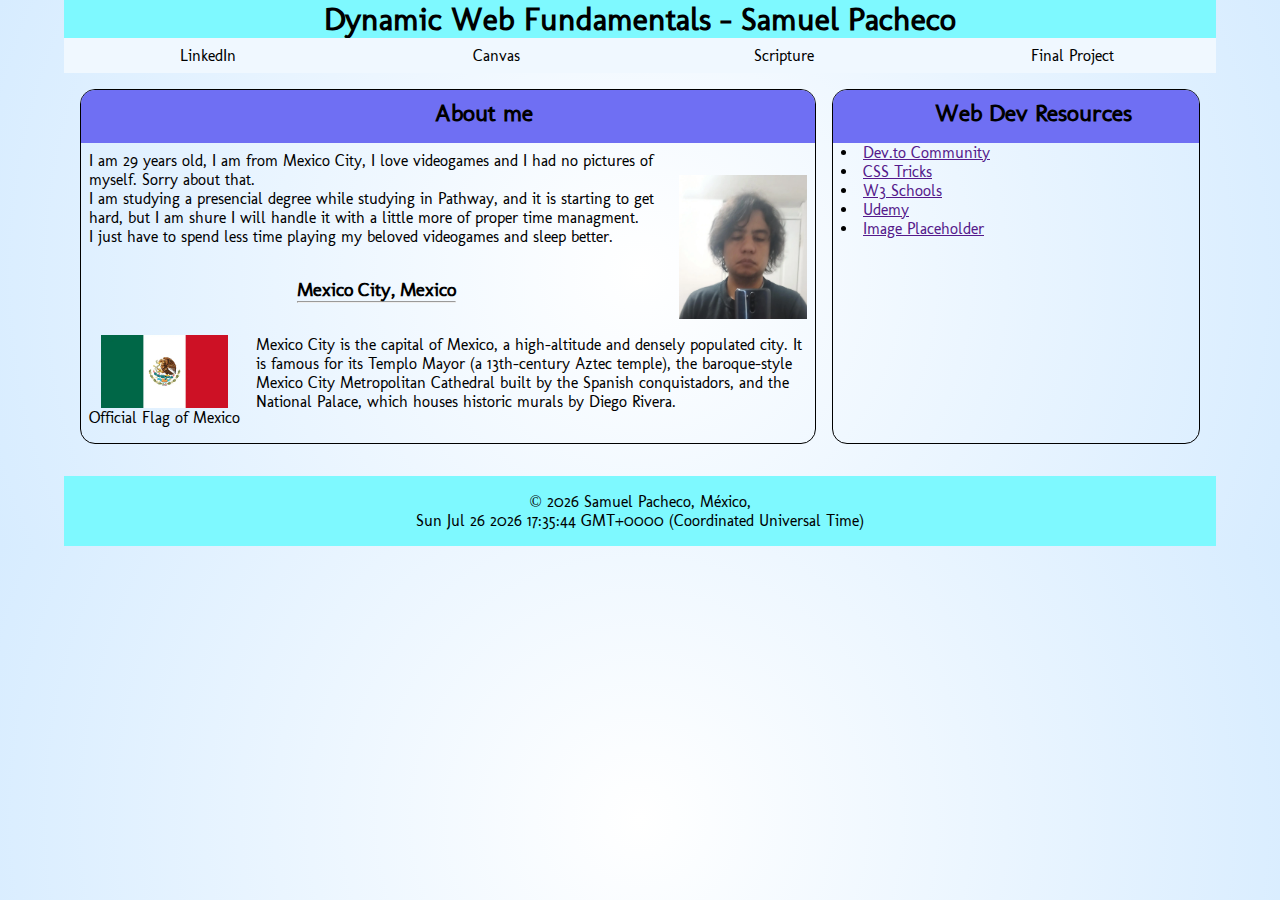
<file: index.html>
<!DOCTYPE html>
<html lang="en">

<head>
    <meta charset="UTF-8">
    <meta name="viewport" content="width=device-width, initial-scale=1.0">
    <meta name="title" content="WDD 131 – Dynamic Web Fundamentals - Samuel Pacheco">
    <meta name="description" content="Home page of WDD 131 – Dynamic Web Fundamentals | Samuel Pacheco">
    <meta name="author" content="Samuel Pacheco">
    <link rel="stylesheet" href="styles/base.css">
    <script src="scripts/getdates.js" defer></script>
    <link rel="preconnect" href="https://fonts.googleapis.com">
    <link rel="preconnect" href="https://fonts.gstatic.com" crossorigin>
    <link href="https://fonts.googleapis.com/css2?family=Fontdiner+Swanky&family=Molengo&display=swap" rel="stylesheet">
    <link rel="icon" href="images/favicon.ico">
    <meta property="og:title" content="Home | Samuel Pacheco" />
    <meta property="og:type" content="website"/>
    <meta property="og:image" content="https://samuelpf95.github.io/wdd231/images/cdmx.webp" />
    <meta property="og:url" content="https://samuelpf95.github.io/wdd231/" />
    <meta name="twitter:card" content="summary_large_image" />
    <meta name="twitter:title" content="Home | Samuel Pacheco" />
    <meta name="twitter:description" content="Home page of WDD 231 course by Samuel Pacheco" />
    <meta name="twitter:image" content="https://samuelpf95.github.io/wdd231/images/cdmx.webp" />
    <title>Home | Samuel Pacheco | wdd 231</title>
</head>

<body>
    <header>
        <h1>Dynamic Web Fundamentals - Samuel Pacheco</h1>
    <div>
        <nav id="menu">
            <ul class="list">
                <li><a href="https://www.linkedin.com/in/samuel-pacheco-49a906316/">LinkedIn</a></li>
                <li><a href="https://byupw.instructure.com/">Canvas</a></li>
                <li><a href="https://www.churchofjesuschrist.org/study/scriptures/bofm/2-ne/4?lang=eng&id=p27-p30#p27">Scripture</a></li>
                <li><a href="#">Final Project</a></li>
            </ul>
        </nav>
    </div>
    </header>
        <main id="index">
            <section class="card"  id="s1">
                <h2 id="stitle" class="sectiontitle">About me</h2>
                <div id="divs1"><p id="desc">I am 29 years old, I am from Mexico City, I love videogames and I had no pictures of myself. Sorry about
                that. <br>I am studying a presencial degree while studying in Pathway, and it is starting to get hard, but I am
                shure I will handle it with a little more of proper time managment. <br>
                I just have to spend less time playing my beloved videogames and sleep better. <br>
                </p>
                <img src="images/profile.webp" alt="Profile picture" id="ppicture">
                <h3 id="mxtitle">Mexico City, Mexico <hr></h3>
                <figure id="flag"><img src="images/flag.webp" alt="Mexico Flag"> <figcaption>Official Flag of Mexico</figcaption></figure>
                <p id="mx">Mexico City is the capital of Mexico, a high-altitude and densely populated city. It is famous for its
                Templo Mayor (a 13th-century Aztec temple), the baroque-style Mexico City Metropolitan Cathedral built
                by the Spanish conquistadors, and the National Palace, which houses historic murals by Diego Rivera.</p></div>
            </section>
            <section class="card" id="s2">
                <h2 class="sectiontitle">Web Dev Resources</h2>
                <div>
                <ul>
                    <li><a href="">Dev.to Community</a></li>
                    <li><a href="">CSS Tricks</a></li>
                    <li><a href="">W3 Schools</a></li>
                    <li><a href="">Udemy</a></li>
                    <li><a href="">Image Placeholder</a></li>
                </ul>
                </div>
            </section>
        </main>
    </div>
    <footer>
        <p class>
            &copy; <span id="currentyear"></span>
            Samuel Pacheco, México, 
        </p>
        <p id="lastModified">
        </p>
    </footer>
</body>
</html>
<!---->
</file>
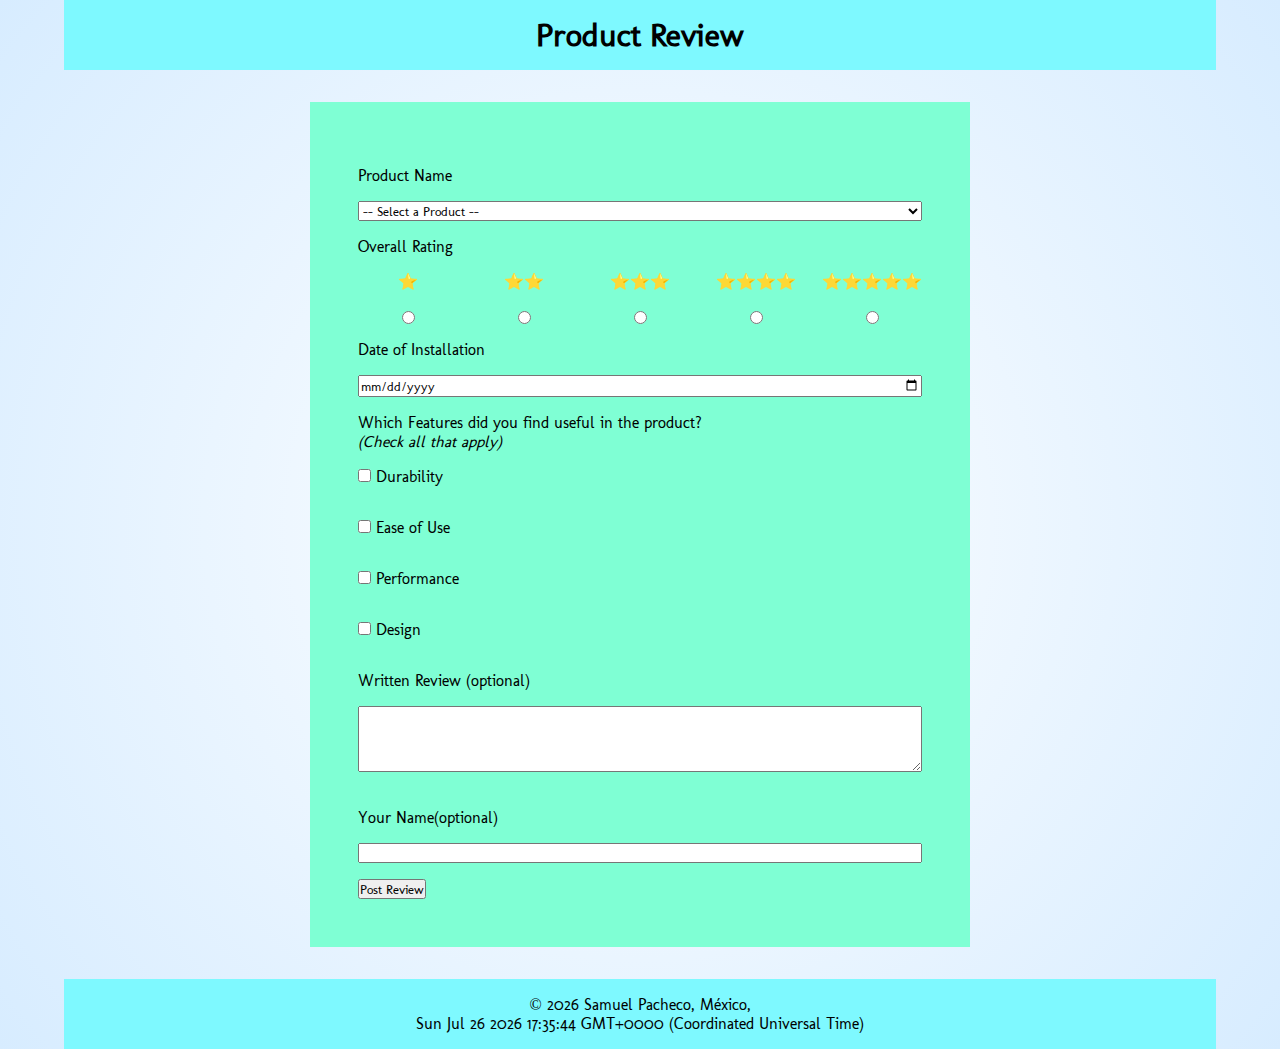
<file: form.html>
<!DOCTYPE html>
<html lang="en">

<head>
    <meta charset="UTF-8">
    <meta name="viewport" content="width=device-width, initial-scale=1.0">
    <meta name="title" content="WDD 131 – Dynamic Web Fundamentals - Form | Samuel Pacheco">
    <meta name="description" content="Form – Dynamic Web Fundamentals | Places - Samuel Pacheco">
    <meta name="author" content="Samuel Pacheco">
    <link rel="stylesheet" href="styles/form.css">
    <script src="scripts/form.js" defer></script>
    <script src="scripts/getdates.js" defer></script>
    <link rel="preconnect" href="https://fonts.googleapis.com">
    <link rel="preconnect" href="https://fonts.gstatic.com" crossorigin>
    <link href="https://fonts.googleapis.com/css2?family=Fontdiner+Swanky&family=Molengo&display=swap" rel="stylesheet">
    <title>Product Review</title>
</head>

<body>
    <header>
        <h1>Product Review</h1>
    </header>
    <main>
        <form action="review.html" method="get">
            <label for="product">Product Name</label><br>
            <select name="product" id="product"></select>
            <p>Overall Rating</p>
            <div id="or">
                <div class="rating-item">
                    <label for="1">⭐</label>
                    <input type="radio" name="rating" id="1" value="1" required>
                </div>
                <div class="rating-item">
                    <label for="2">⭐⭐</label>
                    <input type="radio" name="rating" id="2" value="2">
                </div>
                <div class="rating-item">
                    <label for="3">⭐⭐⭐</label>
                    <input type="radio" name="rating" id="3" value="3">
                </div>
                <div class="rating-item">
                    <label for="4">⭐⭐⭐⭐</label>
                    <input type="radio" name="rating" id="4" value="4">
                </div>
                <div class="rating-item">
                    <label for="5">⭐⭐⭐⭐⭐</label>
                    <input type="radio" name="rating" id="5" value="5">
                </div>
            </div>
            <label for="date">Date of Installation</label><br>
            <input type="date" name="date" id="date" required>
            <p>Which Features did you find useful in the product? <i><br>(Check all that apply)</i></p>
            <div>
                <input type="checkbox" name="features" id="Durability" value="Durability">
                <label for="Durability">Durability</label><br>

                <input type="checkbox" name="features" id="EaseOfUse" value="Ease of Use">
                <label for="EaseOfUse">Ease of Use</label><br>

                <input type="checkbox" name="features" id="Performance" value="Performance">
                <label for="Performance">Performance</label><br>

                <input type="checkbox" name="features" id="Design" value="Design">
                <label for="Design">Design</label><br>
            </div>
            <label for="wr">Written Review <span>(optional)</span></label>
            <textarea name="wr" id="wr" rows="4" cols="50"></textarea><br>
            <label for="name">Your Name<span>(optional)</span></label>
            <input type="text" name="name" id="name"><br>
            <input type="submit" value="Post Review">
        </form>
    </main>
    <footer>
        <p class>
            &copy; <span id="currentyear"></span>
            Samuel Pacheco, México,
        </p>
        <p id="lastModified">
        </p>
    </footer>
</body>

</html>
</file>
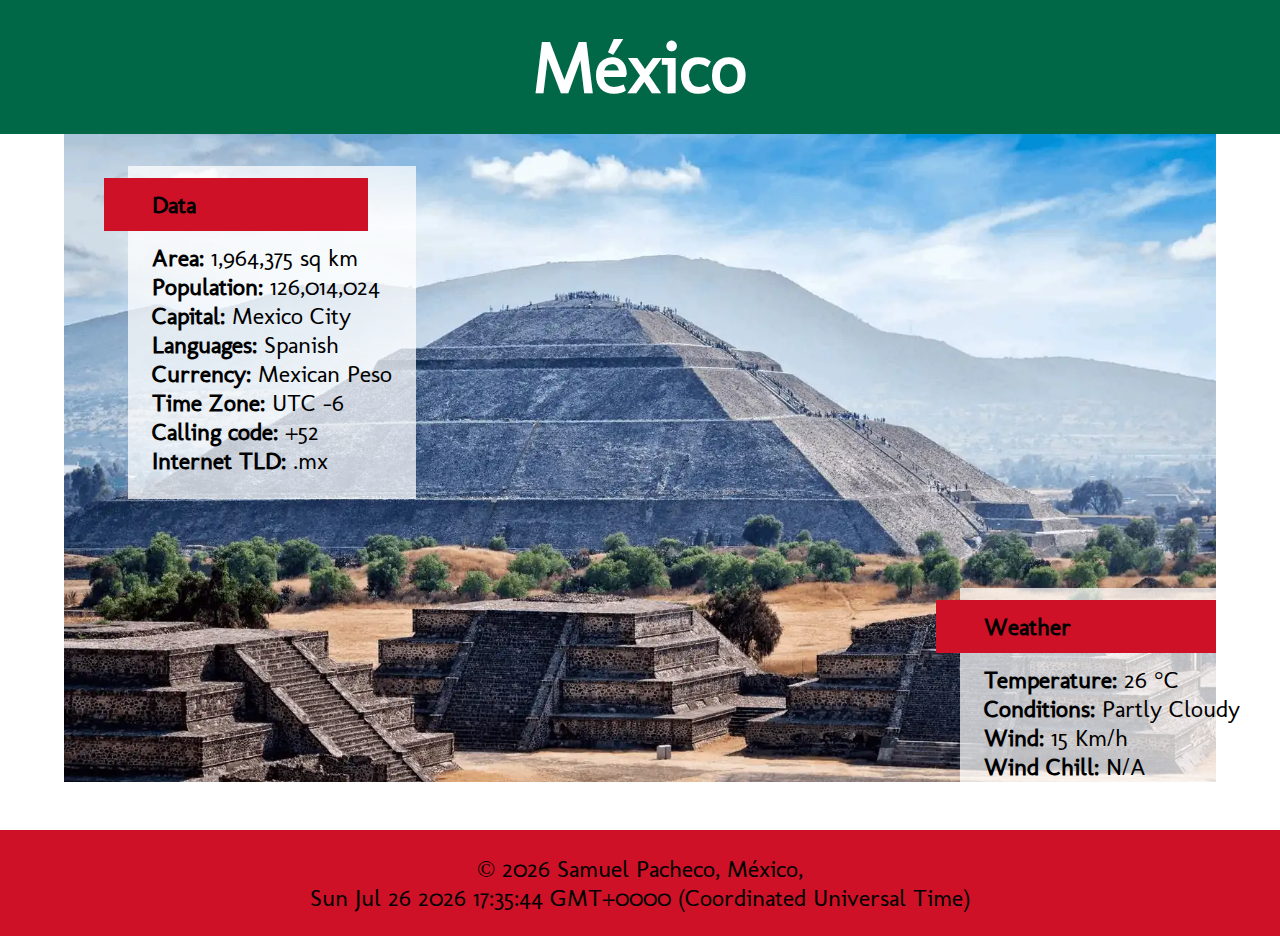
<file: place.html>
<!DOCTYPE html>
<html lang="en">

<head>
    <meta charset="UTF-8">
    <meta name="viewport" content="width=device-width, initial-scale=1.0">
    <meta name="title" content="WDD 131 – Dynamic Web Fundamentals - Samuel Pacheco">
    <meta name="description" content="Home page of WDD 131 – Dynamic Web Fundamentals | Places - Samuel Pacheco">
    <meta name="author" content="Samuel Pacheco">
    <link rel="stylesheet" href="styles/places.css">
    <script src="scripts/getdates.js" defer></script>
    <script src="scripts/windchill.js" defer></script>
    <link rel="preconnect" href="https://fonts.googleapis.com">
    <link rel="preconnect" href="https://fonts.gstatic.com" crossorigin>
    <link href="https://fonts.googleapis.com/css2?family=Fontdiner+Swanky&family=Molengo&display=swap" rel="stylesheet">
    <title>WDD 131 – Dynamic Web Fundamentals | Places- Samuel Pacheco</title>
</head>
<body>
    <header>
        <h1>México</h1>
    </header>
    <main>
        <picture class="hero">
            <source srcset="images/hero_image.webp" media="(min-width: 640px)">
            <img src="images/small_pyramid.webp" alt="Pyramids in Mexico">
        </picture>
        <section id="section1">
            <h2>Data</h2>
            <ul>
                <li><span class="bold">Area: </span>1,964,375 sq km</li>
                <li><span class="bold">Population: </span>126,014,024</li>
                <li><span class="bold">Capital: </span>Mexico City</li>
                <li><span class="bold">Languages: </span>Spanish</li>
                <li><span class="bold">Currency: </span>Mexican Peso</li>
                <li><span class="bold">Time Zone: </span>UTC -6</li>
                <li><span class="bold">Calling code: </span>+52</li>
                <li><span class="bold">Internet TLD: </span>.mx</li>
            </ul>
        </section>
        <section id="section2">
            <h2>Weather</h2>
            <img src="images/cloudy.svg" alt="cloudy icon" id="cicon">
            <ul>
                <li><span class="bold">Temperature: </span><span id="temp">26</span> °C</li>
                <li><span class="bold">Conditions: </span>Partly Cloudy</li>
                <li><span class="bold">Wind: </span><span id="wspeed">15</span> Km/h</li>
                <li><span class="bold">Wind Chill: </span><span id="wchill"></span></li>
            </ul>
        </section>
    </main>
    <footer>
        <p class>
            &copy; <span id="currentyear"></span>
            Samuel Pacheco, México, 
        </p>
        <p id="lastModified">
        </p>
    </footer>
</body>
</html>
</file>
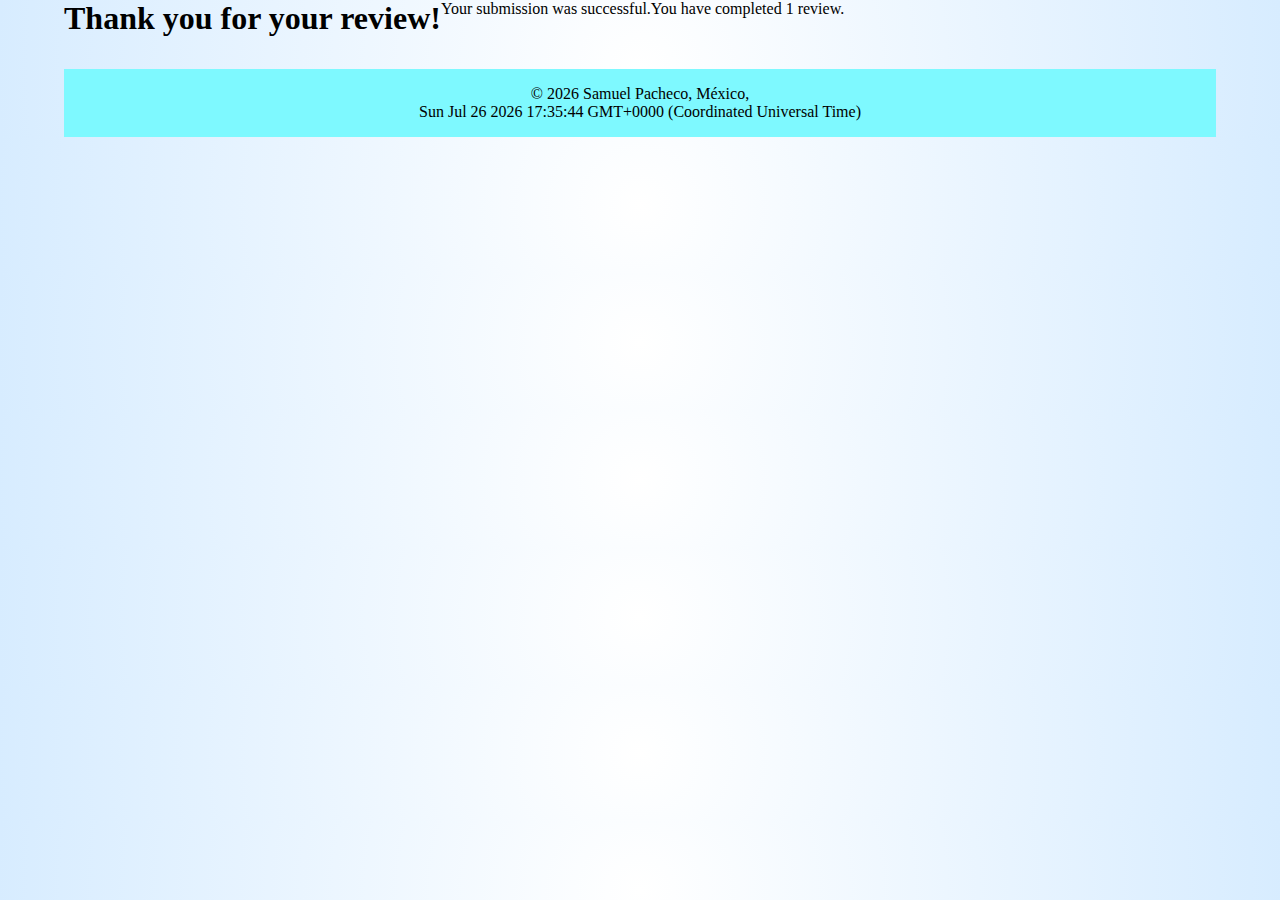
<file: review.html>
<!DOCTYPE html>
<html lang="en">

<head>
    <meta charset="UTF-8">
    <meta name="viewport" content="width=device-width, initial-scale=1.0">
    <meta name="title" content="WDD 131 – Dynamic Web Fundamentals - Submit | Samuel Pacheco">
    <meta name="description" content="Form – Dynamic Web Fundamentals | Places - Samuel Pacheco">
    <meta name="author" content="Samuel Pacheco">
    <link rel="stylesheet" href="styles/form.css">
    <script src="scripts/count.js" defer></script>
    <script src="scripts/getdates.js" defer></script>
    <title>Product Review</title>
</head>

<body>
    <main>
        <h1>Thank you for your review!</h1>
        <p>Your submission was successful.</p>
        <div id="review-count"></div>
    </main>
    <footer>
        <p class>
            &copy; <span id="currentyear"></span>
            Samuel Pacheco, México,
        </p>
        <p id="lastModified">
        </p>
    </footer>
</body>
</file>
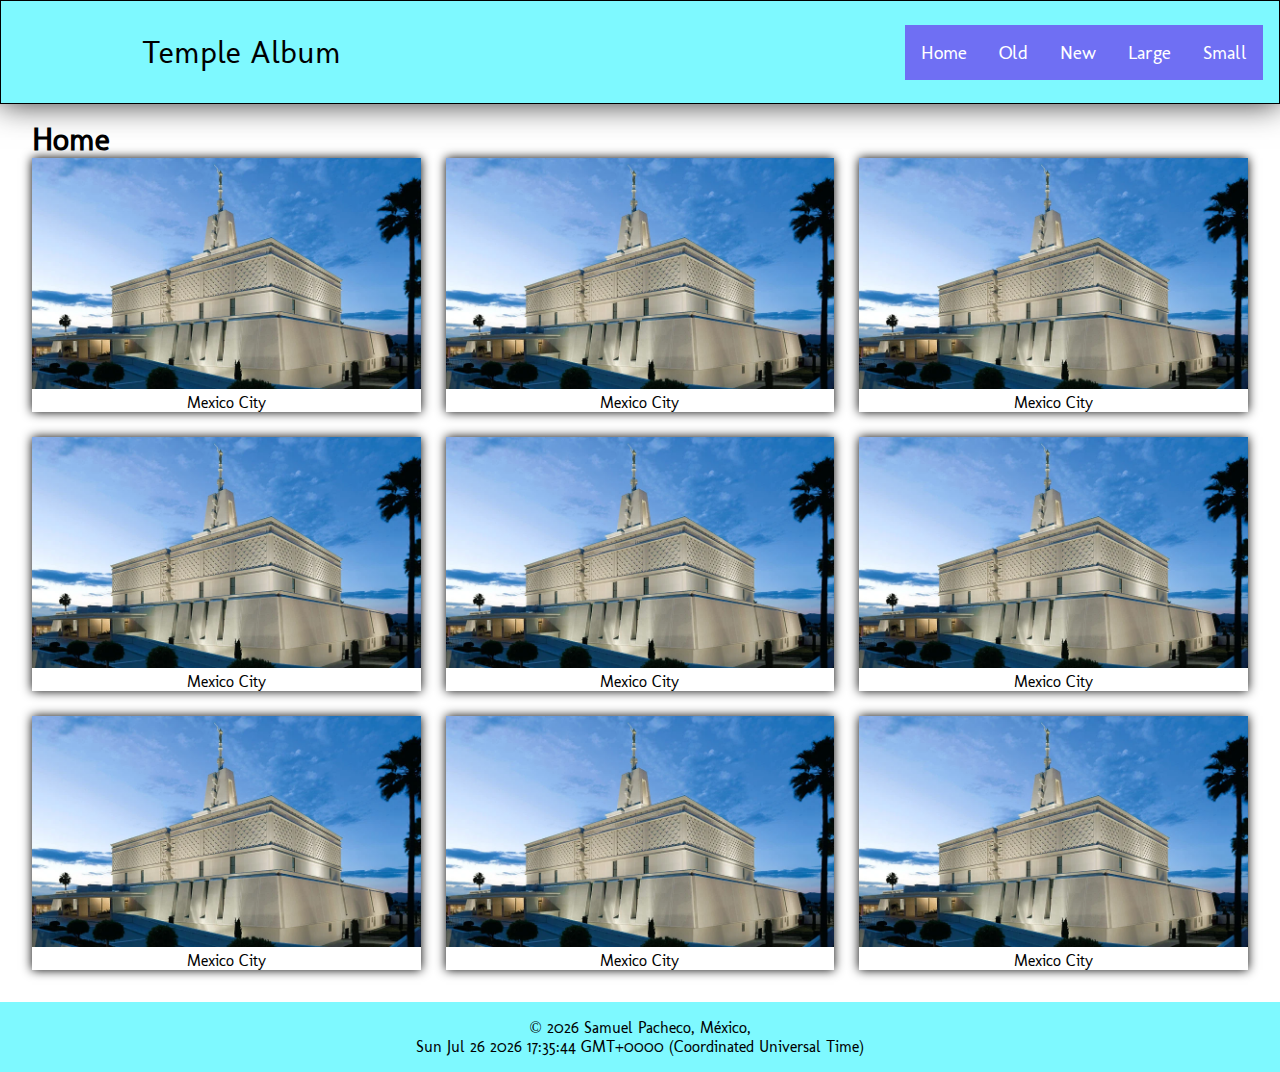
<file: temples.html>
<!DOCTYPE html>
<html lang="en">
<head>
    <meta charset="UTF-8">
    <meta name="viewport" content="width=device-width, initial-scale=1.0">
    <link rel="stylesheet" href="temples.css">
    <link rel="stylesheet" href="temples-large.css">
    <link rel="preconnect" href="https://fonts.googleapis.com">
    <link rel="preconnect" href="https://fonts.gstatic.com" crossorigin>
    <link href="https://fonts.googleapis.com/css2?family=Fontdiner+Swanky&family=Molengo&display=swap" rel="stylesheet">
    <script src="temples.js" defer></script>
    <title>Document</title>
</head>
<body>
    <header>
    <p>Temple Album</p> <button id="hamburger" class=""><span></span></button>
    <nav id="menu" class="hidden">
        <ul>
            <li><a href="#" class="active">Home</a></li>
            <li><a href="#">Old</a></li>
            <li><a href="#">New</a></li>
            <li><a href="#">Large</a></li>
            <li><a href="#">Small</a></li>
        </ul>
    </nav>
    </header>
    <main>
        <h1>Home</h1>
        <div id="temples">
            <figure><img src="temple.webp" alt="CDMX temple"><figcaption>Mexico City</figcaption></figure>
            <figure><img src="temple.webp" alt="CDMX temple"><figcaption>Mexico City</figcaption></figure>
            <figure><img src="temple.webp" alt="CDMX temple"><figcaption>Mexico City</figcaption></figure>
            <figure><img src="temple.webp" alt="CDMX temple"><figcaption>Mexico City</figcaption></figure>
            <figure><img src="temple.webp" alt="CDMX temple"><figcaption>Mexico City</figcaption></figure>
            <figure><img src="temple.webp" alt="CDMX temple"><figcaption>Mexico City</figcaption></figure>
            <figure><img src="temple.webp" alt="CDMX temple"><figcaption>Mexico City</figcaption></figure>
            <figure><img src="temple.webp" alt="CDMX temple"><figcaption>Mexico City</figcaption></figure>
            <figure><img src="temple.webp" alt="CDMX temple"><figcaption>Mexico City</figcaption></figure>
        </div>
    </main>
    <footer>
        <p class>
            &copy; <span id="currentyear"></span>
            Samuel Pacheco, México, 
        </p>
        <p id="lastModified">
        </p>
    </footer>
</body>
</html>
</file>
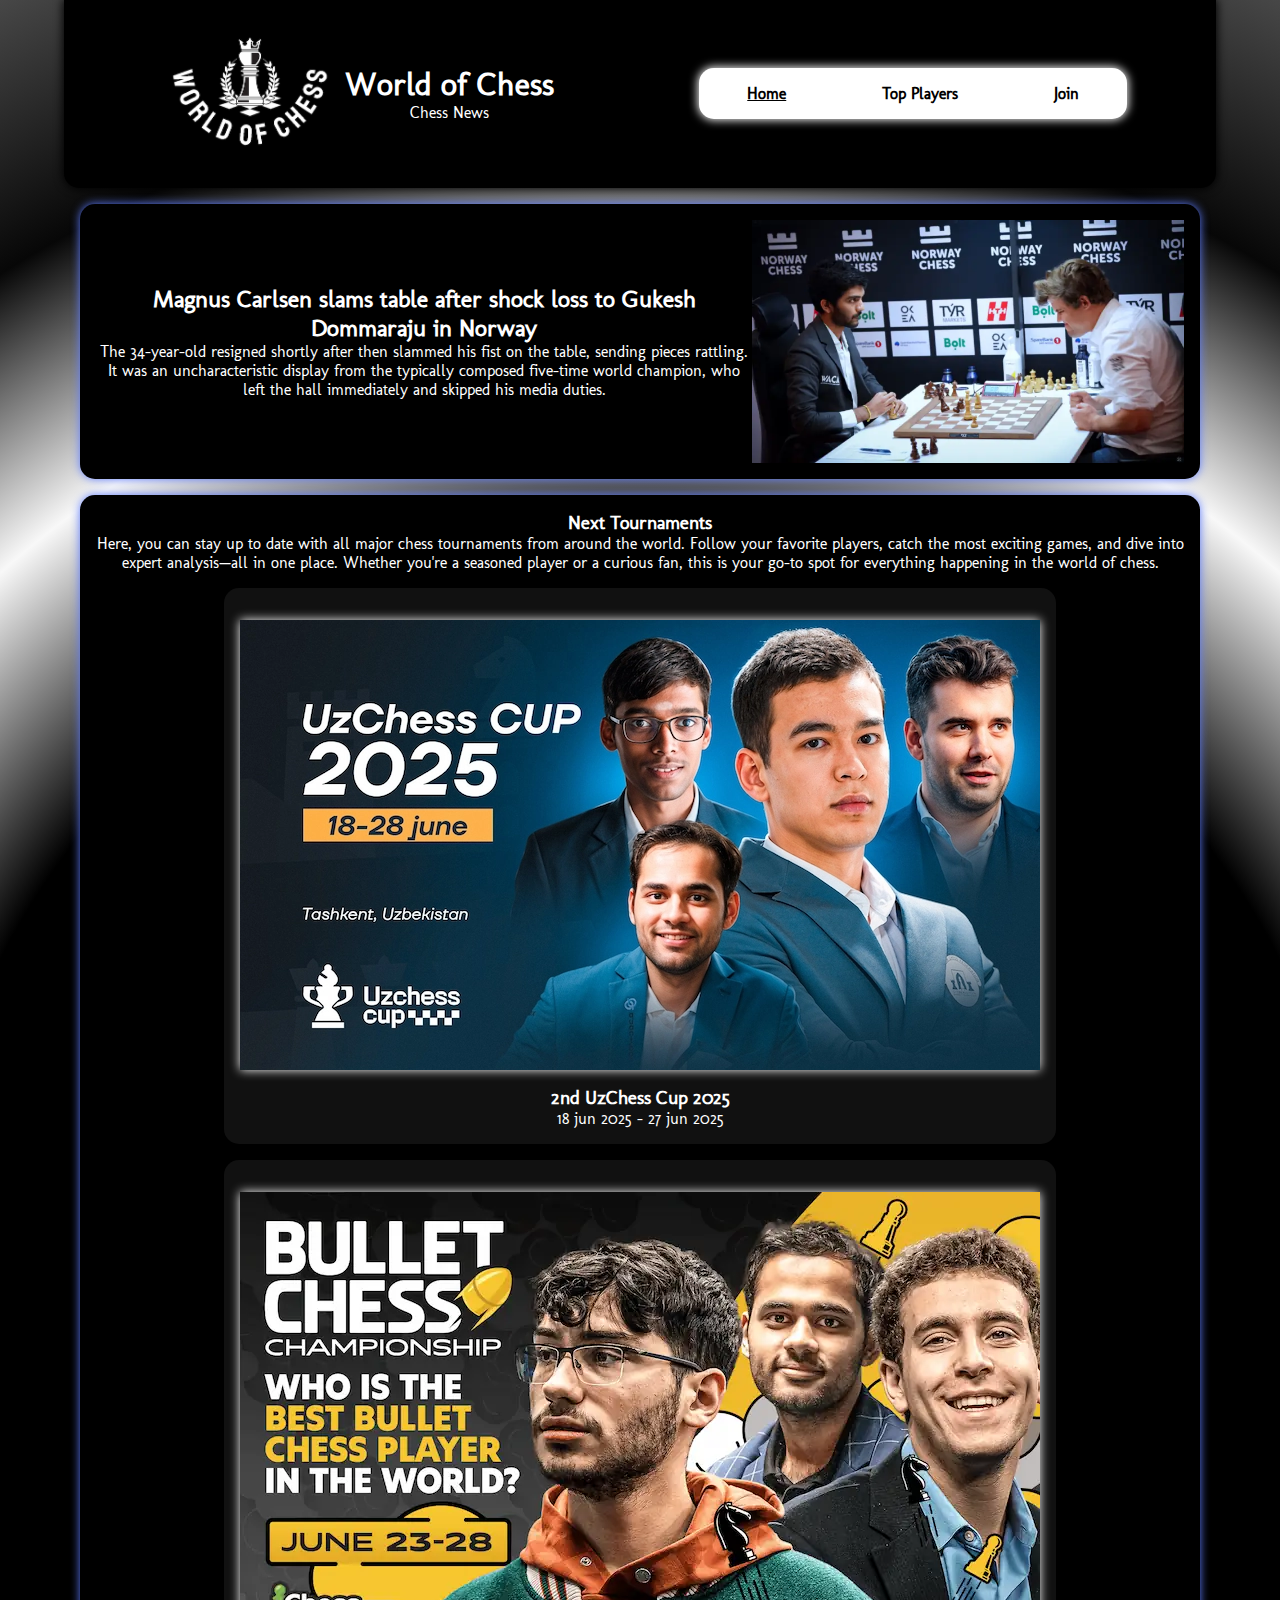
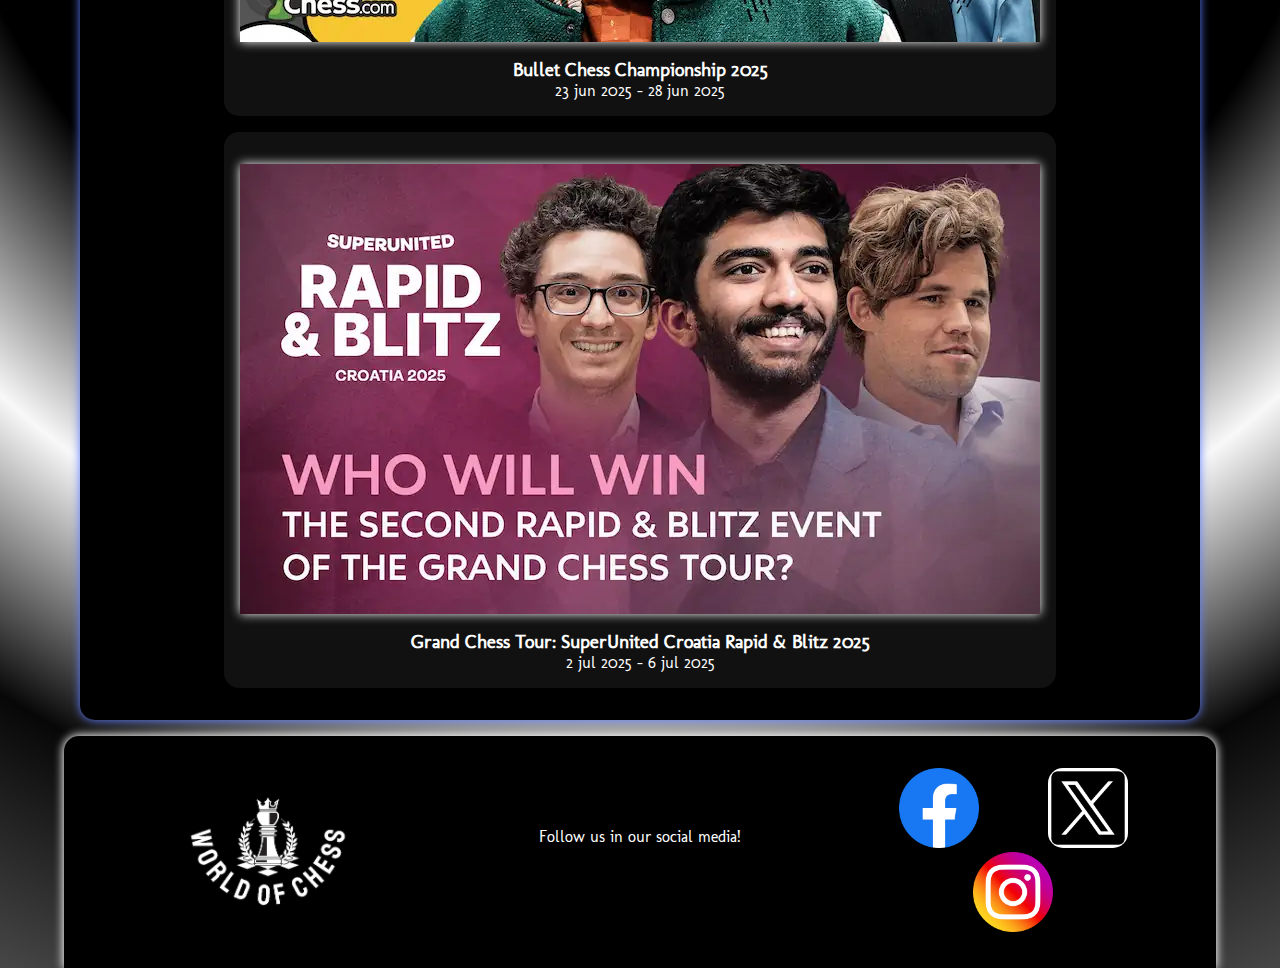
<file: chess-world/home.html>
<!DOCTYPE html>
<html lang="en">

<head>
    <meta charset="UTF-8">
    <meta name="viewport" content="width=device-width, initial-scale=1.0">
    <meta name="description" content="Home page from World of Chess project">
    <link rel="stylesheet" href="styles/small.css">
    <link rel="stylesheet" href="styles/large.css">
    <link rel="preconnect" href="https://fonts.googleapis.com">
    <link rel="preconnect" href="https://fonts.gstatic.com" crossorigin>
    <link href="https://fonts.googleapis.com/css2?family=Fontdiner+Swanky&family=Molengo&display=swap" rel="stylesheet">
    <script src="scripts/navigation.js" defer></script>
    <link rel="icon" href="images/icon.ico">
    <title>World of Chess| Home page</title>
</head>

<body>
    <header>
        <div id="logo">
            <div>
                <img src="images/logo.webp" alt="logo">
            </div>
            <div>
                <h1>World of Chess</h1>
                <p>Chess News</p>
            </div>
        </div>
        <button id="hamburger" class="" aria-label="Toggle navigation menu"><span></span></button>
        <nav id="menu" class="hidden">
            <ul>
                <li><a href="#" class="alink">Home</a></li>
                <li><a href="players.html">Top Players</a></li>
                <li><a href="join.html">Join</a></li>
            </ul>
        </nav>
    </header>
    <main>
        <div class="hero">
            <div>
                <h2>Magnus Carlsen slams table after shock loss to Gukesh Dommaraju in Norway</h2>
                <p>The 34-year-old resigned shortly after then slammed his fist on the table, sending pieces rattling.
                    It was an uncharacteristic display from the typically composed five-time world champion, who left
                    the hall immediately and skipped his media duties.</p>
            </div>
            <picture class="heroimg">
                <source srcset="images/hero-image.webp" media="(min-width: 1150px)">
                <source srcset="images/hero-mid.webp" media="(min-width: 600px)">
                <img src="images/hero-small.webp" alt="Magnus Carlsen">
            </picture>
        </div>
        <div class="sec">
            <div>
                <h3>Next Tournaments</h3>
                <p>Here, you can stay up to date with all major chess tournaments from around the world. Follow your
                    favorite players, catch the most exciting games, and dive into expert analysis—all in one place.
                    Whether you're a seasoned player or a curious fan, this is your go-to spot for everything happening
                    in the world of chess.</p>
            </div>
            <div>
                <ul>
                    <li><a href="https://www.chess.com/events/info/2025-uzchess-cup">
                            <div class="tournament">
                                <picture>
                                    <source srcset="images/uzchess-mid.webp" media="(min-width:800px)"><img
                                        src="images/uzchess.webp" alt="UzChess cup">
                                </picture>
                                <h3>2nd UzChess Cup 2025</h3>
                                <p>18 jun 2025 – 27 jun 2025</p>
                            </div>
                        </a></li>
                    <li><a href="https://www.chess.com/es/events/2025-bullet-chess-championship">
                            <div class="tournament">
                                <picture>
                                    <source srcset="images/bullet-mid.webp" media="(min-width:800px)"><img
                                        src="images/bullet.webp" alt="Bullet cup">
                                </picture>
                                <h3>Bullet Chess Championship 2025</h3>
                                <p>23 jun 2025 – 28 jun 2025</p>
                            </div>
                        </a></li>
                    <li><a href="https://www.chess.com/es/events/2025-gct-superunited-croatia-rapid-blitz">
                            <div class="tournament">
                                <picture>
                                    <source srcset="images/blitz-mid.webp" media="(min-width:800px)"><img
                                        src="images/blitz.webp" alt="Blitz cup">
                                </picture>
                                <h3>Grand Chess Tour: SuperUnited Croatia Rapid & Blitz 2025</h3>
                                <p>2 jul 2025 – 6 jul 2025</p>
                            </div>
                        </a></li>
                </ul>
            </div>
        </div>
    </main>
    <footer>
        <img src="images/logo.webp" alt="Logo" class="logo">
        <p>Follow us in our social media!</p>
        <div>
            <a href="http://www.fb.com"><img src="images/facebook_icon.png" alt="Facebook" loading="lazy"></a>
            <a href="http://www.x.com"><img src="images/x_icon.png" alt="Twitter" loading="lazy" id="tw"></a>
            <a href="http://www.instagram.com"><img src="images/instagram_icon.png" alt="Instagram" loading="lazy"></a>
        </div>
    </footer>
</body>

</html>
</file>
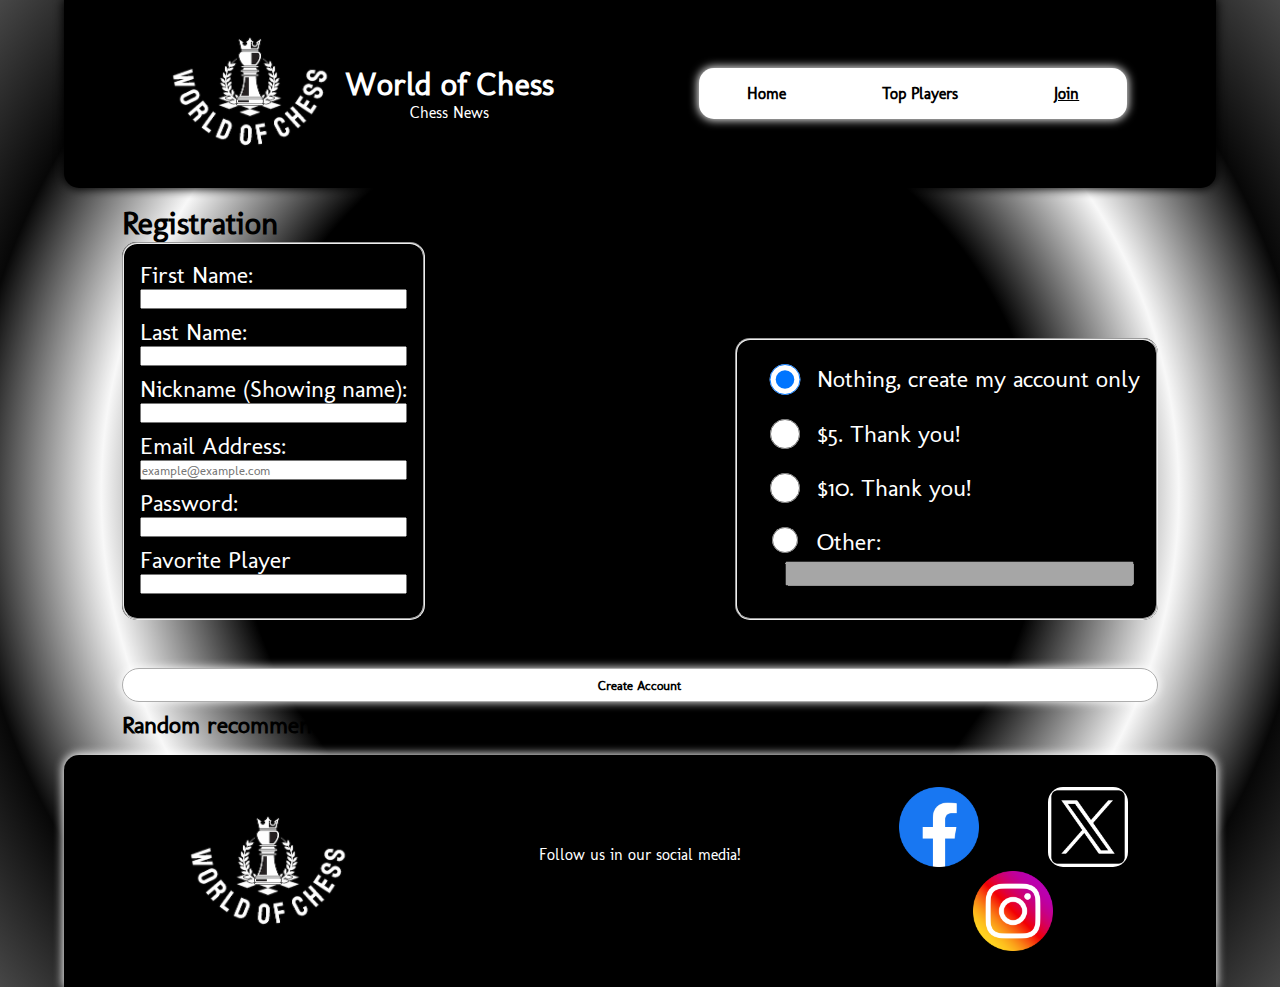
<file: chess-world/join.html>
<!DOCTYPE html>
<html lang="en">

<head>
    <meta charset="UTF-8">
    <meta name="viewport" content="width=device-width, initial-scale=1.0">
    <meta name="description" content="Home page from World of Chess project">
    <link rel="stylesheet" href="styles/small.css">
    <link rel="stylesheet" href="styles/large.css">
    <link rel="preconnect" href="https://fonts.googleapis.com">
    <link rel="preconnect" href="https://fonts.gstatic.com" crossorigin>
    <link href="https://fonts.googleapis.com/css2?family=Fontdiner+Swanky&family=Molengo&display=swap" rel="stylesheet">
    <script src="scripts/join.js" defer></script>
    <script src="scripts/navigation.js" defer></script>
    <link rel="icon" href="images/icon.ico">
    <title>World of Chess| Home page</title>
</head>

<body>
    <header>
        <div id="logo">
            <div>
                <img src="images/logo.webp" alt="logo">
            </div>
            <div>
                <h1>World of Chess</h1>
                <p>Chess News</p>
            </div>
        </div>
        <button id="hamburger" class="" aria-label="Toggle navigation menu"><span></span></button>
        <nav id="menu" class="hidden">
            <ul>
                <li><a href="home.html">Home</a></li>
                <li><a href="players.html">Top Players</a></li>
                <li><a href="#" class="alink">Join</a></li>
            </ul>
        </nav>
    </header>
    <main>
         <main class="MainJoin">
        <h1 id="regj">Registration</h1>
        <form method="get" action="../chess-world/welcome.html" class="mainform">
            <fieldset>
                    <label>
                    First Name:
                    <input 
                      type="text" 
                      name="firstName" 
                      title="Please enter your first name" 
                      required 
                      autocomplete="given-name">
                    </label>
                  
                    <label>
                    Last Name:
                    <input 
                      type="text" 
                      name="lastName" 
                      title="Please enter your last name" 
                      required 
                      autocomplete="family-name">
                    </label>
                  
                    <label>
                    Nickname (Showing name):
                    <input 
                      type="text" 
                      name="Nickname" 
                      title="Please nter your nickname" 
                      required
                      autocomplete="nickname">
                    </label>                   
                    <label>
                    Email Address:
                    <input 
                      type="email" 
                      name="email" 
                      title="Please enter your email address" 
                      required 
                      autocomplete="email" 
                      placeholder="example@example.com">
                  </label>
                  
                  <label>
                    Password:
                    <input 
                      type="password" 
                      id="password"
                      name="password" 
                      title="Please enter your password (min 8 characters)" 
                      required 
                      pattern=".{8,}">
                  </label>
                  
                  <label>
                    Favorite Player
                    <input 
                      type="text" 
                      id="confirmPassword"
                      name="confirmPassword" 
                      required>
                  </label>
                  <input type="hidden" name="timestamp" id="timestamp">
                </fieldset>
                <h2>Donation</h2>
                <fieldset id="donation">
                    <label class="rinp"><input type="radio" name="donation" value="none :C" checked> Nothing, create my account only</label>
                    <label class="rinp"><input type="radio" name="donation" value="$5"> $5. Thank you!</label>
                    <label class="rinp"><input type="radio" name="donation" value="$10"> $10. Thank you!</label>
                    <label class="rinp">
                      <input type="radio" name="donation" value="other"> Other:
                      <input type="number" id="quantityText" step="0.01" inputmode="decimal" disabled>
                    </label>
                  </fieldset>
            <label><input aria-label="Create Account" type="submit" value="Create Account" id="submit"></label>
        </form>
        <h2>Random recommendation!</h2>
        <div id="recom"></div>
    </main>
    </main>
        <footer>
        <img src="images/logo.webp" alt="Logo" class="logo">
        <p>Follow us in our social media!</p>
        <div>
            <a href="http://www.fb.com"><img src="images/facebook_icon.png" alt="Facebook" loading="lazy"></a>
            <a href="http://www.x.com"><img src="images/x_icon.png" alt="Twitter" loading="lazy" id="tw"></a>
            <a href="http://www.instagram.com"><img src="images/instagram_icon.png" alt="Instagram" loading="lazy"></a>
        </div>
    </footer>
</body>

</html>
</file>
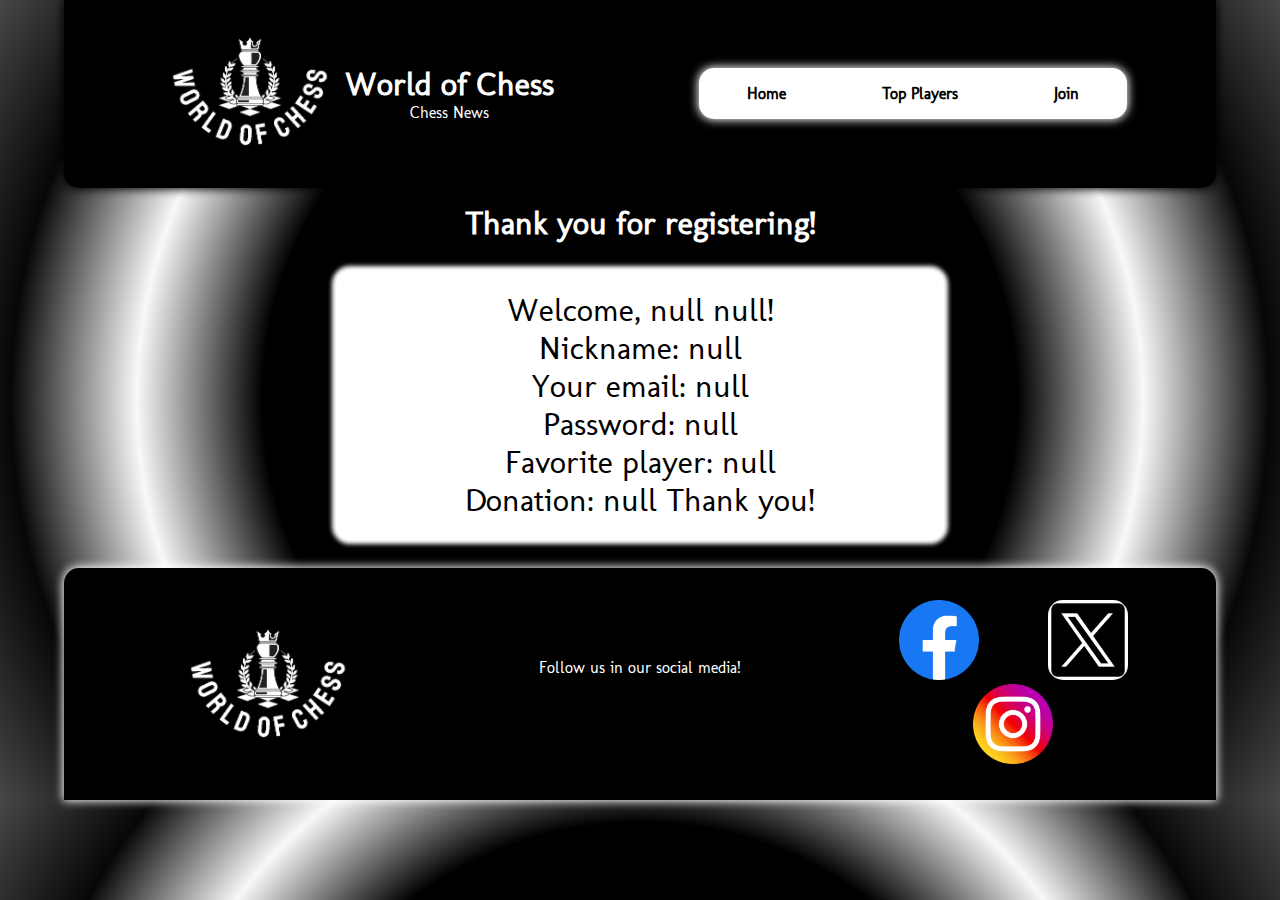
<file: chess-world/welcome.html>
<!DOCTYPE html>
<html lang="en">

<head>
    <meta charset="UTF-8">
    <meta name="viewport" content="width=device-width, initial-scale=1.0">
    <meta name="description" content="Home page from World of Chess project">
    <link rel="stylesheet" href="styles/small.css">
    <link rel="stylesheet" href="styles/large.css">
    <link rel="preconnect" href="https://fonts.googleapis.com">
    <link rel="preconnect" href="https://fonts.gstatic.com" crossorigin>
    <link href="https://fonts.googleapis.com/css2?family=Fontdiner+Swanky&family=Molengo&display=swap" rel="stylesheet">
    <script src="scripts/players.js" defer></script>
    <script src="scripts/navigation.js" defer></script>
    <script src="scripts/data.js" defer></script>
    <link rel="icon" href="images/icon.ico">
    <title>World of Chess| Home page</title>
</head>

<body>
    <header>
        <div id="logo">
            <div>
                <img src="images/logo.webp" alt="logo">
            </div>
            <div>
                <h1>World of Chess</h1>
                <p>Chess News</p>
            </div>
        </div>
        <button id="hamburger" class="" aria-label="Toggle navigation menu"><span></span></button>
        <nav id="menu" class="hidden">
            <ul>
                <li><a href="home.html">Home</a></li>
                <li><a href="players.html">Top Players</a></li>
                <li><a href="join.html">Join</a></li>
            </ul>
        </nav>
    </header>
    <main>
        <h1 id="ty">Thank you for registering!</h1>
        <div id="results"></div>
    </main>
        <footer>
        <img src="images/logo.webp" alt="Logo" class="logo">
        <p>Follow us in our social media!</p>
        <div>
            <a href="http://www.fb.com"><img src="images/facebook_icon.png" alt="Facebook" loading="lazy"></a>
            <a href="http://www.x.com"><img src="images/x_icon.png" alt="Twitter" loading="lazy" id="tw"></a>
            <a href="http://www.instagram.com"><img src="images/instagram_icon.png" alt="Instagram" loading="lazy"></a>
        </div>
    </footer>
</body>

</html>
</file>
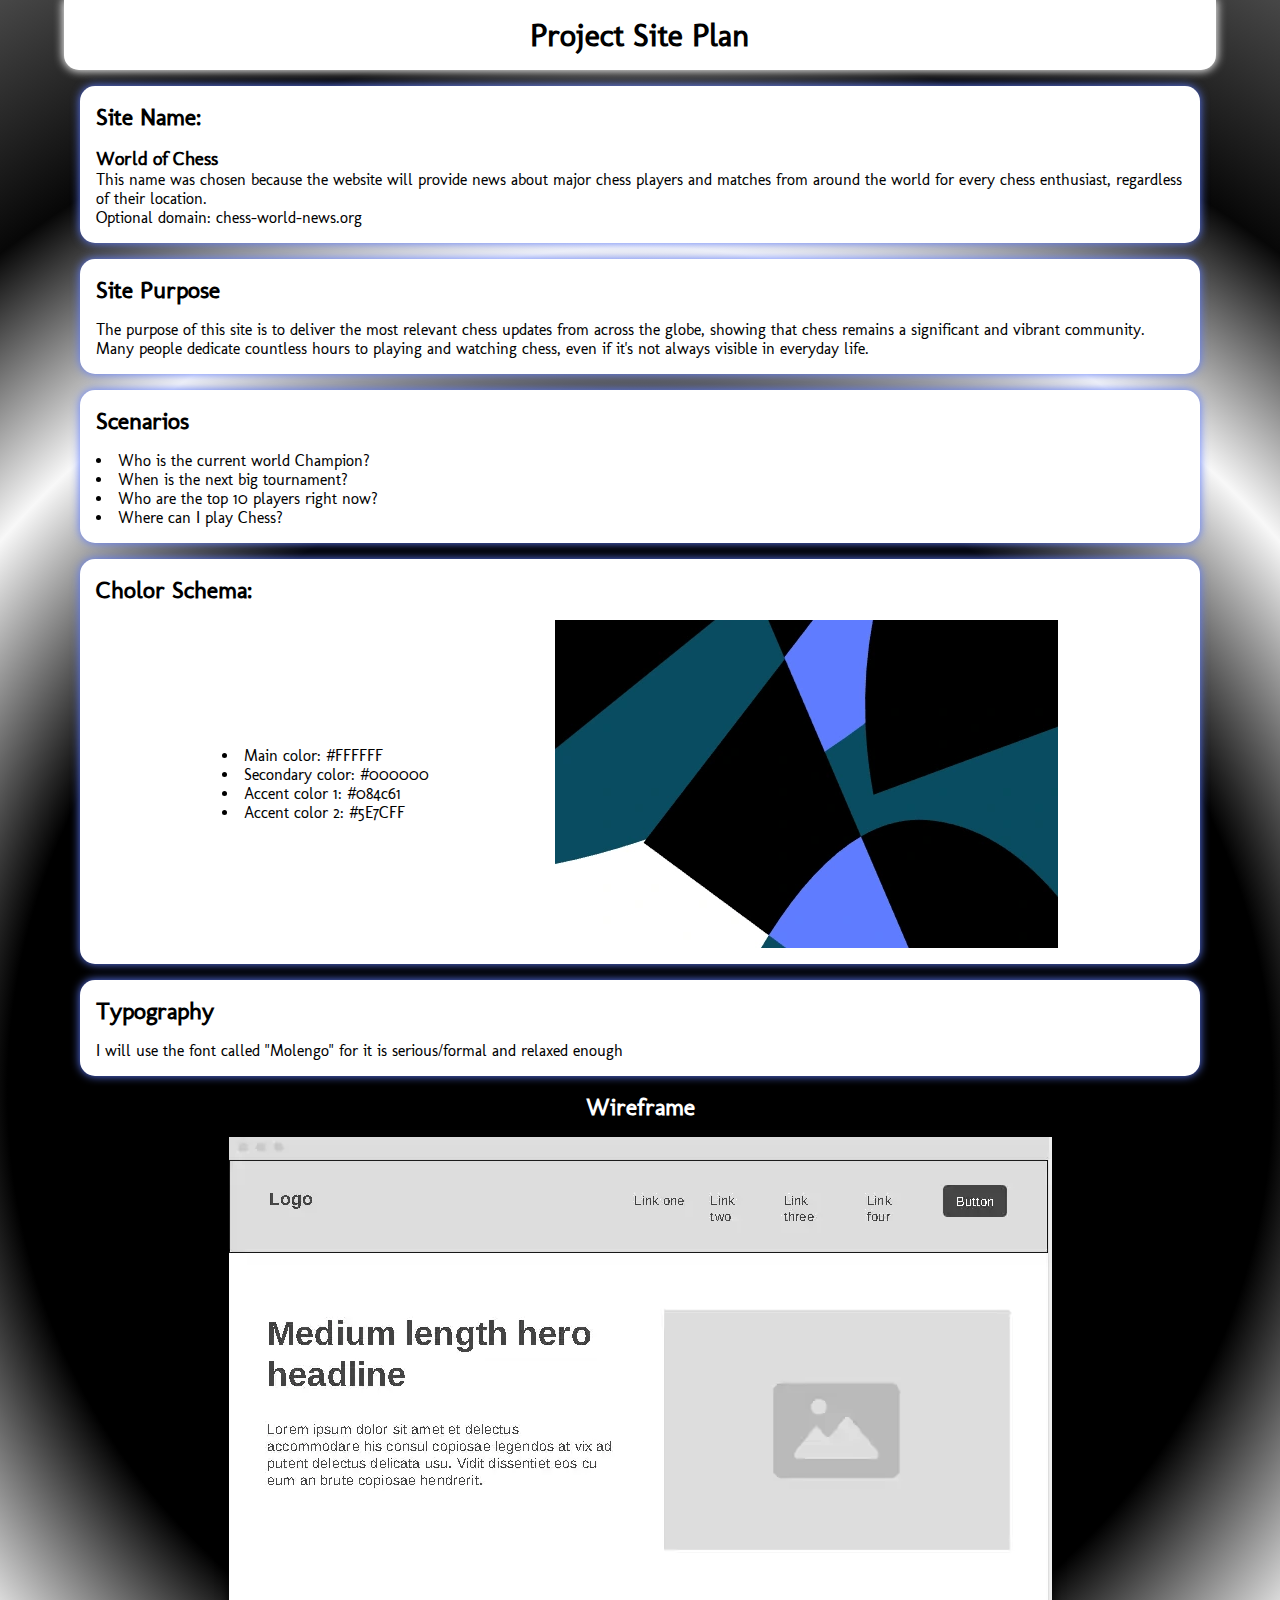
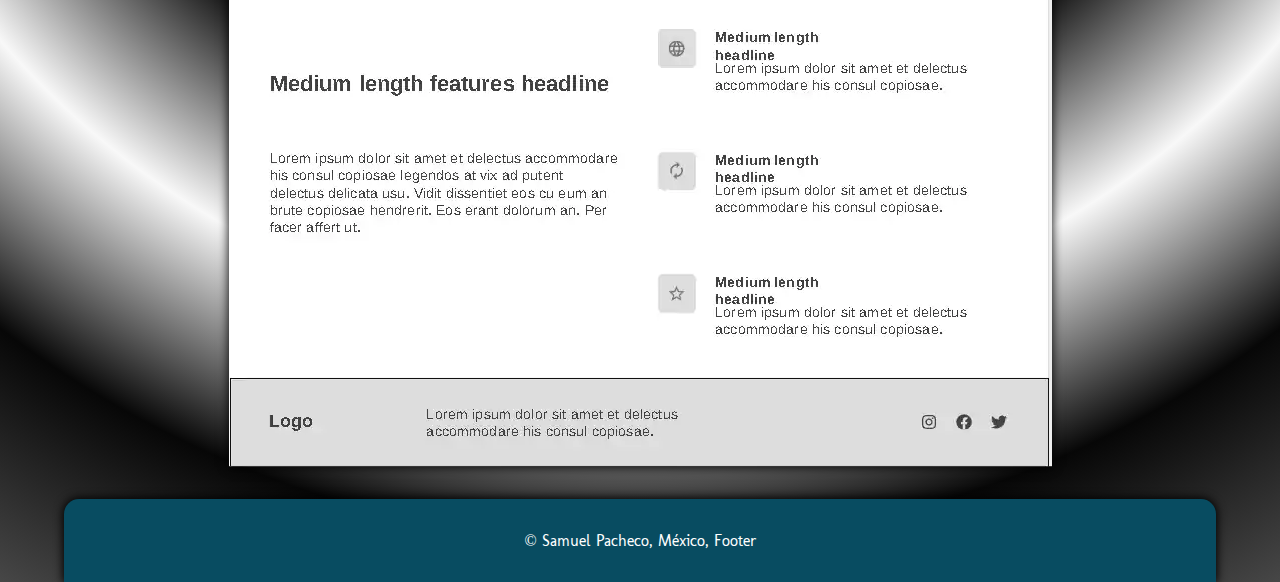
<file: project/siteplan.html>
<!DOCTYPE html>
<html lang="en">

<head>
    <meta charset="UTF-8">
    <meta name="viewport" content="width=device-width, initial-scale=1.0">
    <title>Project Siteplan</title>
    <link rel="stylesheet" href="styles/base.css">
    <link rel="preconnect" href="https://fonts.googleapis.com">
    <link rel="preconnect" href="https://fonts.gstatic.com" crossorigin>
    <link href="https://fonts.googleapis.com/css2?family=Fontdiner+Swanky&family=Molengo&display=swap" rel="stylesheet">
</head>

<body>
    <header>
        <h1>Project Site Plan</h1>
    </header>
    <main>
        <section>
            <h2>Site Name:</h2>
            <h3>World of Chess</h3>
            <p>
                This name was chosen because the website will provide news about major chess players
                and matches from around the world for every chess enthusiast, regardless of their location.
            </p>
            <p>
                Optional domain: chess-world-news.org
            </p>
        </section>

        <section>
            <h2>Site Purpose</h2>
            <p>
                The purpose of this site is to deliver the most relevant chess updates from across the globe,
                showing that chess remains a significant and vibrant community. Many people dedicate countless
                hours to playing and watching chess, even if it's not always visible in everyday life.
            </p>
        </section>
        <section>
            <h2>Scenarios</h2>
            <ul>
                <li>Who is the current world Champion?</li>
                <li>When is the next big tournament?</li>
                <li>Who are the top 10 players right now?</li>
                <li>Where can I play Chess?</li>
            </ul>
        </section>
        <section>
            <h2>Cholor Schema:</h2>
            <div id="palette">
                <ul>
                    <li>Main color: #FFFFFF</li>
                    <li>Secondary color: #000000</li>
                    <li>Accent color 1: #084c61</li>
                    <li>Accent color 2: #5E7CFF</li>
                </ul>
                <img src="images/palette.webp" alt="palette">
            </div>
        </section>
        <section>
            <h2>Typography</h2>
            <p>I will use the font called "Molengo" for it is serious/formal and relaxed enough</p>
        </section>
        <div id="wf">
            <h2>Wireframe</h2>
            <img src="images/wireframe.webp" alt="Wireframe">
        </div>
    </main>
    <footer>
        <p class>
            &copy; <span id="currentyear"></span>
            Samuel Pacheco, México, Footer
        </p>
        <p id="lastModified">
        </p>
    </footer>
</body>

</html>
</file>
<file: styles/base.css>
:root{
		--pcolor:rgb(126, 249, 255);
		--scolor:rgb(111, 111, 243);
		--acolor:aliceblue;
		--acolor2:#ffffff;
	}
	* {
		margin: 0;
		padding: 0;
		box-sizing: border-box;
		font-family: "Molengo", serif;
	}
	img{
		max-width: 8rem;
		height: auto;
	}
	body{
		max-width: 90%;
		margin: auto;
		background: radial-gradient(circle, white, rgb(215, 236, 255));
	}
	header{
		display: grid;
		background-color: var(--pcolor);
		margin: auto;
	}	
	h1{
		margin: auto;
	}
	#menu ul{
		display: flex;
		justify-content: space-evenly;
		list-style: none;
	}
	#menu ul li{
		width: 100%;
		text-align: center;
	}
	#menu ul li a{
		text-decoration: none;
		color: black;
		display: block;
		width: 100%;
		padding: .5rem;
	}
	#menu ul li a:hover{
		background-color: rgb(0, 39, 71);
		color: white;
	}
	#menu{
		background-color: var(--acolor);
	}
	#index{
		display: grid;
		grid-template-columns: 2fr 1fr;
		gap: 1rem;
		margin: 1rem;
	}
	.card{
		border: 1px solid black;
		border-radius: 15px;
		padding: .5rem;
		overflow: hidden;
		height: fit-content;
	}
	.sectiontitle{
		background-color: var(--scolor);
		display: block;
		width: 110%;
		padding: 1rem;
		margin: -1rem;
		margin-bottom: 0;
		text-align: center;
		height: auto;
		box-sizing: unset;
	}
	#divs1{
		display: grid;
		grid-template-areas:
		"text text text pic"
		"t2 t2 t2 pic"
		"flag txt2 txt2 txt2";
		gap: 1rem;
		justify-items: center;
		height: fit-content;
		padding: .5rem 0;
	}
	#stitle{
		grid-area: title;
		align-items: center;
	}
	#desc{
		grid-area: text;
	}
	#ppicture{
		grid-area: pic;
		margin-top: 1.5rem;
	}
	#mxtitle{
		grid-area: t2;
	}
	#mx{
		grid-area: txt2;
	}
	#flag{
		grid-area: flag;
		margin: auto;
	}
	#flag img{
		display: block;
		margin: auto;
	}
	#s2{
		display: inline;
		height: 100%;
	}
	#s2 ul{
		list-style-position: inside;
		display: block;
		margin: auto;
		height: 100%;
	}
	footer{
		margin-top: 2rem;
		padding: 1rem;
		background-color: var(--pcolor);
		font: bolder;
	}
	footer p{
		display: block;
		margin: auto;
		width: fit-content;
	}
	@media (max-width: 640px) {
		#menu ul{
			display: inline;
		}
	}
</file>
<file: styles/form.css>
:root {
    --pcolor: rgb(126, 249, 255);
    --scolor: rgb(111, 111, 243);
    --acolor: aliceblue;
    --acolor2: #ffffff;
}

* {
    margin: 0;
    padding: 0;
    box-sizing: border-box;
    font-family: "Molengo", serif;
}

body {
    max-width: 90%;
    margin: auto;
    background: radial-gradient(circle, white, rgb(215, 236, 255));
}

header {
    display: grid;
    background-color: var(--pcolor);
    margin: auto;
    text-align: center;
    padding: 1rem;
}

main {
    display: flex;
}

form {
    display: block;
    margin: auto;
    background-color: aquamarine;
    padding: 3rem;
    margin-top: 2rem;
}

#or {
    display: grid;
    grid-template-columns: repeat(5, 1fr);
    text-align: center;
    gap: 1rem;
}

.rating-item {
    display: flex;
    flex-direction: column;
    align-items: center;
    user-select: none;
}

.rating-item label {
    cursor: pointer;
}

.rating-item input {
    margin-top: 0.25rem;
    cursor: pointer;
}

label {
    display: inline-block;
    margin: 1rem 0;
}

input[type='text'],
textarea,
select,
input[type='date']{
    margin-bottom: 1rem;
    width: 100%;
}

footer {
    margin-top: 2rem;
    padding: 1rem;
    background-color: var(--pcolor);
    font: bolder;
}

footer p {
    display: block;
    margin: auto;
    width: fit-content;
}
</file>
<file: styles/places.css>
:root{
	--pcolor:#006847;
	--scolor:#CE1126;
	--acolor:aliceblue;
	--acolor2:#ffffff;
}
* {
	margin: 0;
	padding: 0;
	box-sizing: border-box;
	font-family: "Molengo", serif;
    font-size: x-large;
}
header{
	display: block;
	background-color: var(--pcolor);
	margin: auto;
    padding: 1rem 0;
    text-align: center;
}
h1{
    font-size: 3rem;
    color: var(--acolor2);
}
main{
    display: flex;
    flex-direction: column;
}
.hero img{
    display: block;
    margin: auto;
    max-width: 100%;
}
section {
    position: relative;
    padding: 1rem;
    background-color: #ffffffbb;
    margin: auto;
}
section ul{
    list-style: none;
}
#cicon{
    max-width: 250px;
}
#emote{
    display: none;
    font-weight: 200;
}
@media (min-width: 640px) {
    main{
        display: inline;
        position: relative;
    }
    #section1{
        top: 5%;
        left: 10%;
    }
    #section2{
        top: 70%;
        left: 75%;
    }
    .hero img{
        max-width: 90%;
    }
    section h2{
        display: block;
        background-color: var(--scolor);
        padding: .5rem 1rem .5rem 2rem;
        margin: -.5rem 1rem .5rem -2rem;
    }
    #emote{
        display: inline;
        font-family: system-ui, "Segoe UI Emoji", "Noto Color Emoji", sans-serif;
    }
    #cicon{
        display: none;
    }
    section{
    background-color: #ffffffbb;
    position:absolute;
    padding: 1rem;
    }
}
footer{
	margin-top: 2rem;
	padding: 1rem;
	background-color: var(--scolor);
	font: bolder;
}
footer p{
	display: block;
	margin: auto;
	width: fit-content;
}
.bold{
    font-weight: bold;
}
</file>
<file: temples.css>
:root{
    --pcolor:rgb(126, 249, 255);
    --scolor:rgb(111, 111, 243);
    --acolor:rgb(0, 0, 0);
    --acolor2:#ffffff;
}
* {
    margin: 0;
    padding: 0;
    box-sizing: border-box;
    font-family: "Molengo", serif;
}
header {
    background-color: var(--pcolor);
    display: grid;
    grid-gap: 1rem;
    border: 1px solid var(--acolor);
    box-shadow: 0 0 30px #333;
}
header p{
    text-align: center;
    font-size:2rem;
    padding: 1rem 0;
}
nav {
	background-color: var(--scolor);
    
}

nav ul {
	list-style: none;
	display: flex;
	flex-direction: column;
    
}

nav a {
	display: block;
	color: var(--acolor2);
	text-align: center;
	padding: 1rem;
	text-decoration: none;
	font-size: larger;
    
}

nav a:hover {
	text-decoration: underline;
	background-color: var(--acolor2);
	color: var(--acolor);
}
#hamburger{
    display: inline;
}
#hamburger span::before{
    content: "\2630";
    font-size: 2rem;
}
#hamburger{
    width: 44px;
    height: 44px;
    background-color: transparent;
    border: none;
    position: absolute;
    top: 2%;
    left: 80%;
    color: var(--acolor);
}
#hamburger:hover{
    cursor: pointer;
    background-color: rgb(223, 223, 223);
    border-radius: 15px;
}
#hamburger.hidden span::before{
    content: "X";
}
main { 
  max-width: 95%;
  margin: 0 auto;
}
figure{
    box-shadow: 0px 0px 10px 0;
}
figcaption{
    text-align: center;
}
figure img {
    width: 100%;
    height: auto;
    max-width: 100%;
}
#temples {
    display: grid;
    grid-template-columns: repeat(auto-fit, minmax(350px, 1fr));
    gap: 25px;
    place-items: center;
}
.hidden{
    display: none;
}

footer{
	margin-top: 2rem;
	padding: 1rem;
	background-color: var(--pcolor);
	font: bolder;
}
footer p{
	display: block;
	margin: auto;
	width: fit-content;
}
</file>
<file: temples-large.css>
@media (min-width: 740px) {
	header {
		display: flex;
		align-items: center;
		justify-content: space-between;
        padding: 1rem;
        margin-bottom: 1rem;
	}
    header p{
        display: block;
        padding-left: 10%;
    }
	nav ul {
		justify-content: flex-end;
		flex-direction: row;
	}
	nav a {
		flex: 1 1 100%;

	}
    #hamburger{
        display: none;
    }
    .hidden{
        display: unset;
    }
}
</file>
<file: chess-world/styles/small.css>
:root{
    --pcolor:#084c61;
    --scolor:#5E7CFF;
    --acolor2:#FFFFFF;
    --acolor:#000000;
}
* {
    margin: 0;
    padding: 0;
    box-sizing: border-box;
    font-family: "Molengo", serif;
    list-style: none;
    text-decoration: none;
}
body{
    background:radial-gradient(circle, rgb(0, 0, 0), rgb(0, 0, 0), black, rgb(0, 0, 0), rgb(248, 248, 248), rgb(7, 7, 7), rgb(71, 71, 71));
    color: var(--acolor);
}
header{
    display: flex;
    flex-direction: column;
    align-items: normal;
    background-color:var(--acolor);
    color: var(--acolor2);
    margin: auto;
    border-bottom-left-radius: 15px;
    border-bottom-right-radius: 15px;
    padding: 1rem;
    text-align: center;
    margin-bottom: 1rem;
    box-shadow: var(--acolor) 0px 0px 10px 1px;
    justify-content: space-around;
}
#logo{
    display: flex;
    margin: 0;
}
#logo img{
    max-width: 12rem;
    height: auto;
}
nav ul{
    display: flex;
    flex-direction: column;
    background-color: var(--acolor2);
    border-radius: 15px;
    box-shadow: var(--acolor2) 0px 0px 10px 1px;
}
nav ul li{
    padding: 1rem;
}
nav ul li:hover{
    background-color: var(--scolor);
    cursor:pointer;
    border-radius: 15px;
}
nav ul li a{
    color: var(--acolor);
    padding: 1rem 2rem;
    margin: 0;
    font-weight: bolder;
}
#hamburger{
    display: inline;
}
#hamburger span::before{
    content: "\2630";
    font-size: 2rem;
}
#hamburger{
    width: 44px;
    height: 44px;
    background-color: var(--acolor2);
    border: none;
    position: absolute;
    top: 2%;
    left: 80%;
    color: var(--acolor);
}
#hamburger:hover{
    cursor: pointer;
    background-color: rgb(223, 223, 223);
    border-radius: 15px;
}
#hamburger.hidden span::before{
    content: "X";
}
.hidden{
    display: none;
}
main{
    margin: auto;
}
.hero, .sec{
    display: flex;
    flex-direction: column;
    background-color: var(--acolor);
    color: var(--acolor2);
    padding: 1rem;
    margin: 1rem;
    border-radius: 15px;
    box-shadow: var(--scolor) 0px 0px 10px 0px;
    align-items: center;
    
}

.heroimg {
    width: 100%;
    max-width: 800px;
    height: auto;
    display: block;
    flex-shrink: 1;
    flex-grow: 1;
}
.heroimg img{
    display: block;
    max-width: 100%;
    height: auto;
}

div{
    margin: auto;
    align-content: center;
    text-align: center;
}
.tournament img{
    display: block;
    margin: 1rem auto;
    box-shadow: var(--acolor2) 0px 0px 10px 0px;
    max-width: 100%;
    height: auto;
}
.tournament{
    background-color: #111111;
    margin: 1rem 0;
    color: var(--acolor2);
    border-radius: 15px;
    padding: 1rem;
}
footer{

    background-color: var(--acolor);
    max-width: 90%;
    margin: auto;
    border-top-left-radius: 15px;
    border-top-right-radius: 15px;
    padding: 2rem 1rem;
    text-align: center;
    margin-top: 1rem;
    box-shadow: var(--acolor2) 0px 0px 10px 1px;
    display: flex;
    flex-direction: column;
    align-items: center;
    color: var(--acolor2);
}
footer img{
    background-color: var(--acolor);
    max-width: 5rem;
    margin: 0   2rem;
}
#tw{
    background-color: var(--acolor2);
    border-radius: 15px;
}
footer p{
    margin-bottom: 2rem;
}
.logo{
    max-width: 12rem;
    height: auto;
}
.alink{
    text-decoration: underline;
    font-weight: 900;
}
#players {
    display: grid;
    grid-template-columns: repeat(auto-fit, minmax(350px, 1fr));
    gap: 25px;
    place-items: center;
}
section{
    background:radial-gradient(circle, rgb(0, 0, 0), rgb(0, 0, 0), black, rgb(0, 0, 0), rgb(0, 0, 0), rgb(7, 7, 7), rgb(29, 23, 23));
    color: var(--acolor2);
    height: 100%;
    text-align: center;
    border-radius: 15px;
    border: 1px solid var(--scolor);
    width: 100%;
}
#top, #ty{
    background-color: var(--acolor);
    color: var(--acolor2);
    text-align: center;
    margin: auto;
    max-width: 400px;
}
#filters button{
    padding: .5rem;
    background-color: rgb(255, 255, 255);
    color: rgb(0, 0, 0);
    border-radius: 2rem;
    font-weight: bold;
    box-shadow: 0 0 10px 0 white;
    border: 1px solid rgb(173, 173, 173);
    margin-top: 1rem;
    font-size: large;
    margin-bottom: 2rem;
}
#results {
    background-color: rgb(255, 255, 255);
    color: rgb(0, 0, 0);
    padding: 1rem;
    width: 80%;
    max-width: 600px;
    margin: 2rem auto;
    border: 1px solid white;
    border-radius: 10px;
    box-shadow: 0  0 4px 8px rgb(255, 255, 255);
    font-size:xx-large;
}
.mainform label input{
    margin-bottom: .5rem;
    width: 100%;
}
.mainform fieldset{
    display: grid;
    border-radius: 15px;
    margin-bottom: 1rem;
    background-color: var(--acolor);
    color: var(--acolor2);
    padding: 1rem;
}
.mainform fieldset label{
    display: grid;
    width: 100%;
}
.mainform textarea{
    width: 100%;
    min-height: 80px;
}
#submit, .info-btn{
    padding: .5rem;
    background-color: rgb(255, 255, 255);
    color: rgb(0, 0, 0);
    border-radius: 2rem;
    font-weight: bold;
    box-shadow: 0 0 10px 0 var(--acolor2);
    border: 1px solid rgb(173, 173, 173);
    margin-top: 1rem;
}
#submit:hover, .info-btn:hover{
    cursor: pointer;
    box-shadow: 0 0 10px 5px var(--acolor2);
}
button:active{
    background-color: rgb(190, 190, 190);
}
#donation{
    padding: 1rem 0;
}
#donation label{
    display: grid;
    grid-template-columns: 1fr 5fr;
    padding: .5rem 0;
}
#quantityText {
    grid-column: 1/-1;
    width: 90%;
}
</file>
<file: chess-world/styles/large.css>
@media (min-width: 800px) {
    .hero {
        flex-direction: row;
    }

    #hamburger {
        display: none;
    }

    main {
        max-width: 90%;
    }

    .tournament img {
        width: 800px;
        min-width: 650px;
    }

    nav ul {
        display: flex;
        flex-direction: row;
        align-items: flex-end;
    }

    header {
        flex-direction: row;
        align-items: center;
        max-width: 90%;
    }

    footer {
        display: grid;
        grid-template-columns: 1fr 1fr 1fr;
        justify-items: center;
        align-items: center;
    }

    .hidden {
        display: inline;
    }

    form {
        display: grid;
        grid-template-areas:
            "fieldset title"
            "fieldset donation"
            "button button";
        gap: 1rem;
        width: 100%;
        font-size: 1.5rem;
        justify-content: space-between;
    }

    #donation {
        grid-area: donation;
        padding: 1rem;
    }

    form h2 {
        grid-area: title;
    }

    form fieldset {
        grid-area: fieldset;
    }

    #donation+label {
        grid-area: button;
    }
    #quantityText {
    margin-left: 2rem;
    }
}
</file>
<file: project/styles/base.css>
:root{
    --pcolor:#084c61;
    --scolor:#5E7CFF;
    --acolor:#FFFFFF;
    --acolor2:#000000;
}
* {
    margin: 0;
    padding: 0;
    box-sizing: border-box;
    font-family: "Molengo", serif;
}
body{
    background:radial-gradient(circle, rgb(0, 0, 0), rgb(0, 0, 0), black, rgb(0, 0, 0), rgb(248, 248, 248), rgb(7, 7, 7), rgb(71, 71, 71));
    color: var(--acolor);
}
header{
    background-color:var(--acolor);
    color: var(--acolor2);
    max-width: 90%;
    margin: auto;
    border-bottom-left-radius: 15px;
    border-bottom-right-radius: 15px;
    padding: 1rem;
    text-align: center;
    margin-bottom: 1rem;
    box-shadow: var(--acolor) 0px 0px 10px 1px;
}
main{
    max-width: 90%;
    margin: auto;
}
section{
    background-color: var(--acolor);
    color: var(--acolor2);
    padding: 1rem;
    margin: 1rem;
    border-radius: 15px;
    box-shadow: var(--scolor) 0px 0px 10px 0px;
}
section h2{
    margin-bottom: 1rem;
}
section ul{
    list-style-position: inside;
    text-align: left;
}
#palette{
    display: flex;
    justify-content: space-evenly;
    align-items: center;
}
div{
    margin: auto;
    align-content: center;
    text-align: center;
}
#wf img{
    display: block;
    margin: 1rem auto;
    box-shadow: var(--acolor2) 0px 0px 10px 0px;
}
footer{
    background-color: var(--pcolor);
    max-width: 90%;
    margin: auto;
    border-top-left-radius: 15px;
    border-top-right-radius: 15px;
    padding: 2rem 1rem;
    text-align: center;
    margin-top: 1rem;
    box-shadow: var(--acolor2) 0px 0px 10px 1px;
}
</file>
